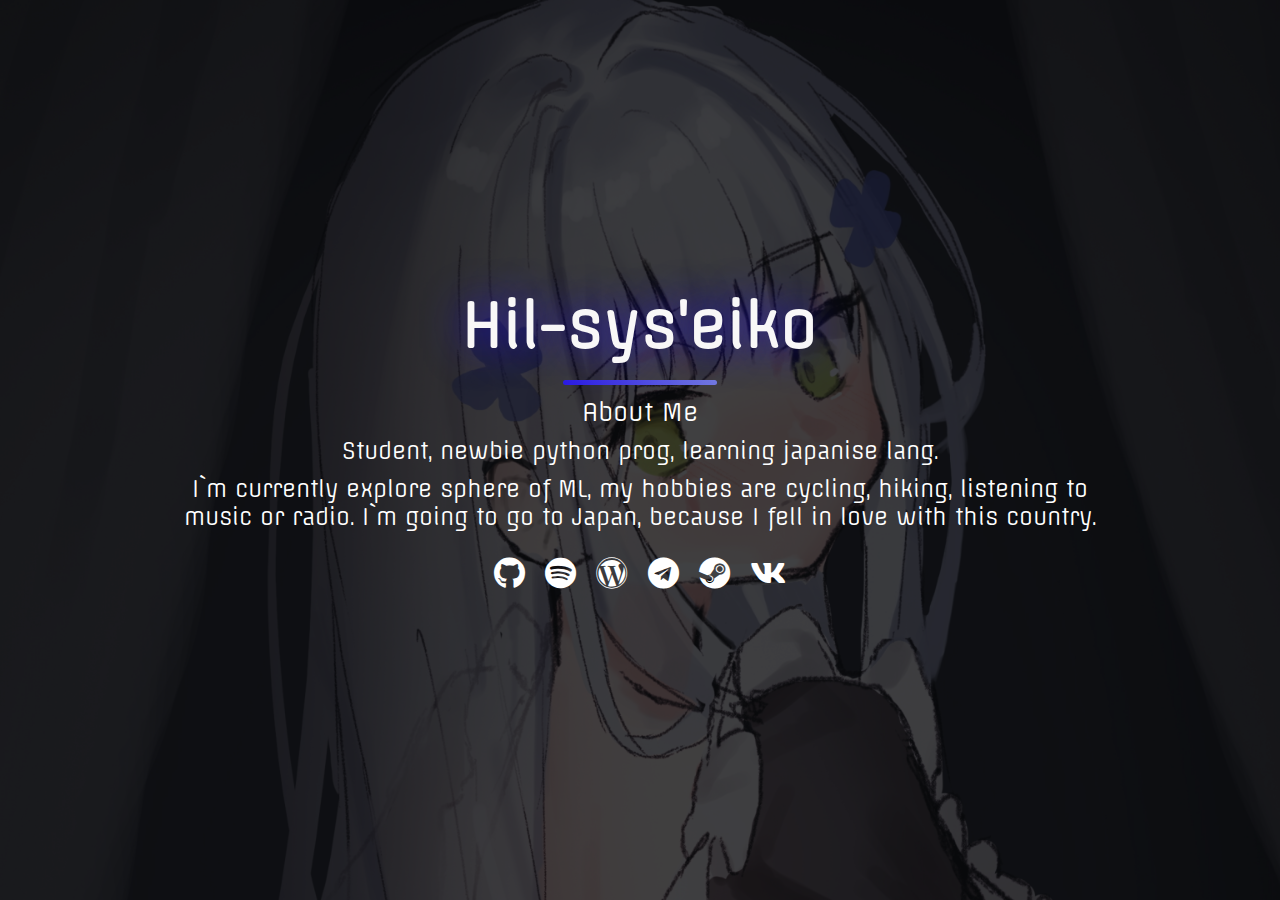
<file: index.html>
<!-- https://github.com/Hil-sys -->

<!DOCTYPE html>
<html lang="RU">

<head>
    <title>hil-sys`eiko</title>
    <meta charset="utf-8">
    <meta name="viewport">
    <link rel="shortcut icon" href="./logo.png">
    <link rel="stylesheet" href="./style.css">
    <link rel="stylesheet" href="https://use.fontawesome.com/releases/v5.13.0/css/all.css">
    <link rel="preconnect" href="https://fonts.gstatic.com" crossorigin>
    <link href="https://fonts.googleapis.com/css2?family=Offside&display=swap" rel="stylesheet">
</head>

<body>

    <main>

    <div class="main">

        <div class="filter"></div>

        <section class="m">

        <div class="title">
            <h2 class="h2">Hil-sys'eiko</h2>
            <hr>
            <p class="ab">About Me</p>
            <p class="p">Student, newbie python prog, learning japanise lang.</p>
            <p class="p">I`m currently explore sphere of ML, my hobbies are cycling, hiking, listening to music or radio. I`m going to go to Japan, because I fell in love with this country.</p>
        </div>

        <div class="logos">

            <a href="https://github.com/Hil-sys" target="_blank"><i class="fab fa-github"></i></a>
            <a href="https://open.spotify.com/user/xoxzkz71ehrs1b5hj8qahe0zj?si=36184c944e4b41c5" target="_blank"><i class="fab fa-spotify"></i></a>
            <a href="https://www.youtube.com/watch?v=dQw4w9WgXcQ" target="_blank"><i class="fab fa-wordpress"></i></a>
            <a href="https://t.me/Hil_sys" target="_blank"><i class="fab fa-telegram"></i></a>
            <a href="https://steamcommunity.com/profiles/76561199020047495" target="_blank"><i class="fab fa-steam"></i></a>
            <a href="https://vk.com/iasharik" target="_blank"><i class="fab fa-vk"></i></a>

        </div>

        </section>
    
    </div>

    </main>

</body>

</html>
</file>
<file: style.css>
/* https://github.com/Hil-sys */

*{
    margin: 0;
    padding: 0;
    scroll-behavior: smooth;
}

.main {
    height: 100vh;
    color: #fff;
    display: flex;
    flex-direction: column;
    align-items: center;
    justify-content: space-evenly;
}

/* BACKGROUND */

main {
    padding: 0;
    width: 100%;
    height: 100%;
    background: #0b0c0f;
}

.main .filter {
    background-image: url('./28.jpg');
    background-repeat: no-repeat;
    background-size: cover;
    background-position: center;
    position: absolute;
    top: 0;
    right: 0;
    left: 0;
    bottom: 0;
    opacity: .22;
}

/* ALL the TEXT */

.m {
    z-index: 1;
}

.h2 {
    font-family: 'Offside';
    color: #f8f7f7;
    text-shadow: 0px 0px 40px #21d;
    font-size: 60px;
    padding-bottom: 15px;
    text-align: center;
}

.m hr {
    background: linear-gradient(45deg, rgb(42, 26, 226), rgb(117, 124, 224));
    margin: 2px;
	height: 5px;
	width: 12%;
    border-radius: 10px;
	border: hidden;
	margin-inline-start: auto;
    margin-inline-end: auto;
}

.ab {
    text-align: center;
    padding-top: 10px;
    font-family: 'Offside';
    font-size: 1.5em;
}

.p {
    text-align: center;
    font-family: 'Offside';
    font-size: 1.4rem;
    margin: 5px;
    margin-top: 10px;
}

/* SOCIAL logos */

.logos {
    padding: 10px;
    position: center;
    display: flex;
    align-items: center;
    justify-content: center;
}

.logos a {
    margin: 10px;
    font-size: 2rem;
    text-align: center;
    display: inline-block;
    color: #fff;
}

.logos a i {
    cursor: pointer;
}

.logos a:hover {
    color: rgb(117, 124, 224);
    text-shadow: 0 0 50px rgb(117, 124, 224);
}

/* ADAPTATIONS */

@media screen and (max-height: 600px){
    .p {
        font-size: 1.5rem;
    }
    
    .h2 {
        font-size: 2rem;
    }
}

@media screen and (min-width: 1000px) and (max-width: 1499px) {
    .p {
        margin-left: 20vh;
        margin-right: 20vh;
    }
}

@media screen and (min-width: 600px) and (max-width: 999px){
    .p {
        margin-left: 7vh;
        margin-right: 7vh;
        font-size: 3.2rem;
        margin-top: 25px;
    }

    .h2 {
      font-size: 5rem;
    }

    .ab {
      padding-top: 20px;
      font-size: 3.2rem;
    }

    .main .filter {
      opacity: .27;
    }

    .main {
      color: #ffffffbb;
    }

    .h2 {
      color: #ffffffbb;
    }

    .logos a {
      color: #ffffffbb;
      font-size: 4rem;
      margin-top: 15px;
      margin-right: 30px;
    }
}

@media screen and (min-width: 600px) and (max-width: 999px) and (max-height: 1100px){
    .p {
        margin-left: 10vh;
        margin-right: 10vh;
        font-size: 1.5rem;
        margin-top: 10px;
    }

    .h2 {
      font-size: 2.5rem;
    }

    .ab {
      font-size: 1.5rem;
      padding-top: 10px;
    }

    .main .filter {
      opacity: .22;
    }

    .main {
      color: #fff;
    }

    .h2 {
      color: #f8f7f7;
    }

    .logos a {
      color: #fff;
      font-size: 2rem;
      margin-top: 5px;
      margin-right: 10px;
    }
}

/* @media screen and (max-width: 699px){
    .m p {
        font-size: 10rem;
        margin-left: 1vh;
        margin-right: 1vh;
    }
} */

@media screen and (min-width: 1500px) {
    .p {
        font-size: 2.5rem;
        margin-left: 20vh;
        margin-right: 20vh;
    }
}
</file>
